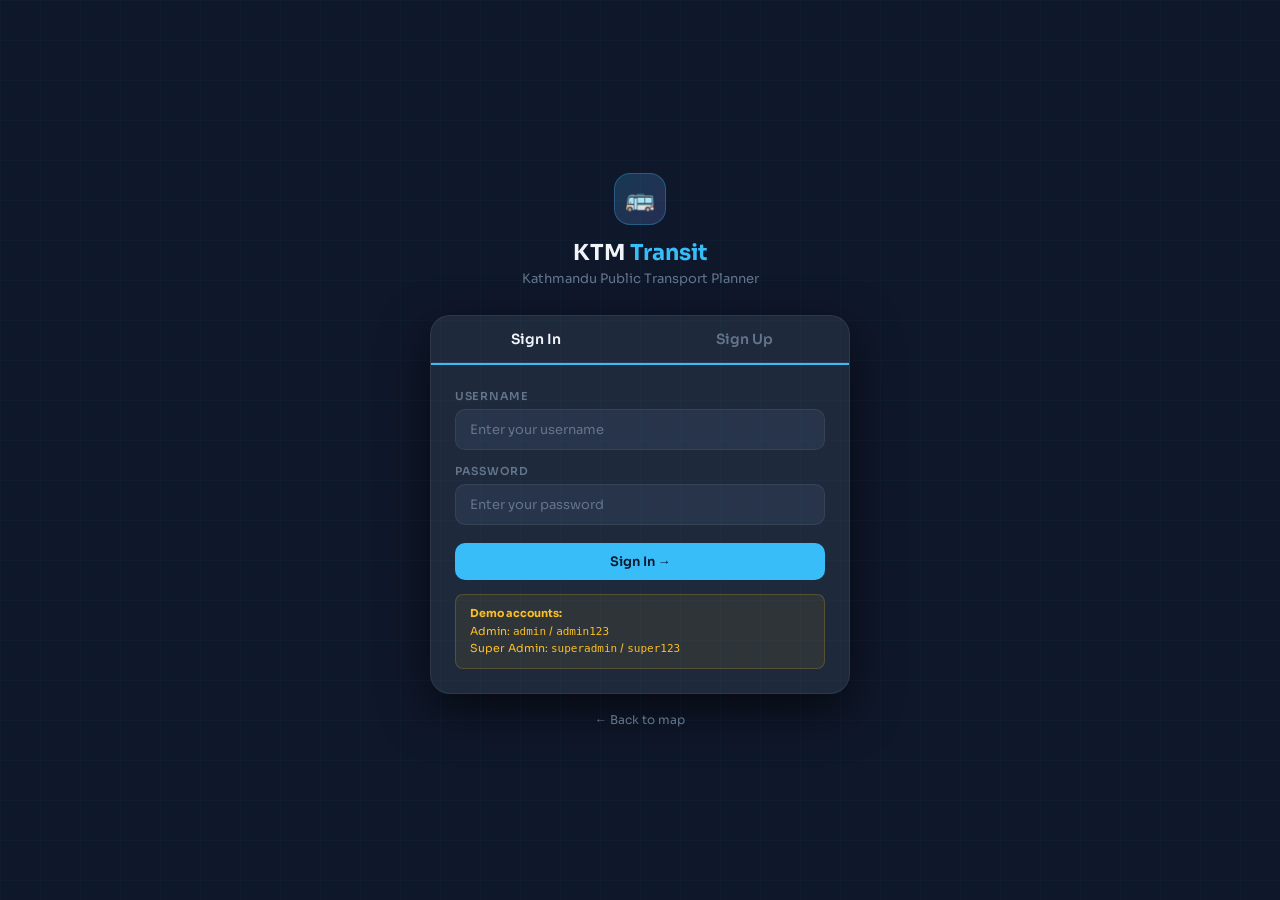
<file: pages/login.html>
<!DOCTYPE html>
<html lang="en">
<head>
  <meta charset="UTF-8">
  <meta name="viewport" content="width=device-width, initial-scale=1.0">
  <meta name="theme-color" content="#0f172a">
  <link rel="manifest" href="../manifest.json">
  <meta name="apple-mobile-web-app-capable" content="yes">
  <meta name="apple-mobile-web-app-title" content="KTM Transit">
  <link rel="apple-touch-icon" href="../assets/icons/icon-192.png">
  <link rel="icon" type="image/png" sizes="32x32" href="../assets/icons/favicon-32.png">
  <title>KTM Transit – Sign In</title>
  <link rel="stylesheet" href="../css/theme.css">
  <style>
    body {
      min-height: 100vh;
      display: flex;
      align-items: center;
      justify-content: center;
      background: var(--bg);
      padding: 16px;
      box-sizing: border-box;
    }

    body::before {
      content: '';
      position: fixed; inset: 0;
      background-image:
        linear-gradient(rgba(56,189,248,0.03) 1px, transparent 1px),
        linear-gradient(90deg, rgba(56,189,248,0.03) 1px, transparent 1px);
      background-size: 40px 40px;
      pointer-events: none;
    }

    .auth-wrap {
      width: 100%; max-width: 420px;
      animation: fadeUp 0.5s ease;
    }
    @keyframes fadeUp {
      from { opacity:0; transform:translateY(20px); }
      to   { opacity:1; transform:translateY(0); }
    }

    .brand {
      text-align: center;
      margin-bottom: 28px;
    }
    .brand-logo {
      width: 52px; height: 52px;
      background: linear-gradient(135deg, rgba(56,189,248,0.2), rgba(129,140,248,0.2));
      border: 1px solid rgba(56,189,248,0.3);
      border-radius: 16px;
      display: flex; align-items: center; justify-content: center;
      margin: 0 auto 14px;
      font-size: 24px;
    }
    .brand h1 { font-size: 22px; font-weight: 700; }
    .brand h1 span { color: var(--accent); }
    .brand p { font-size: 13px; color: var(--muted); margin-top: 4px; }

    .auth-card {
      background: var(--surface);
      border: 1px solid var(--border);
      border-radius: 20px;
      box-shadow: var(--shadow-lg);
      overflow: hidden;
    }

    .auth-tabs {
      display: flex;
      border-bottom: 1px solid var(--border);
    }
    .auth-tab {
      flex: 1; padding: 14px;
      text-align: center; font-size: 14px; font-weight: 600;
      cursor: pointer; color: var(--muted);
      transition: all 0.2s; border: none; background: none;
      font-family: 'Sora', sans-serif;
    }
    .auth-tab.active { color: var(--text); }
    .auth-tab-indicator {
      height: 2px;
      background: var(--accent);
      transition: transform 0.3s ease;
      transform: translateX(0);
    }

    .auth-body { padding: 24px; }

    .tab-pane { display: none; }
    .tab-pane.active { display: block; }

    .form-group { margin-bottom: 14px; }

    .input-row { display: flex; gap: 10px; }
    .input-row .form-group { flex: 1; min-width: 0; }

    .role-select-group { margin-bottom: 14px; }
    .role-options { display: flex; gap: 8px; }
    .role-option {
      flex: 1; padding: 10px 8px;
      border: 1px solid var(--border);
      border-radius: 10px;
      cursor: pointer;
      text-align: center;
      transition: all 0.2s;
      background: var(--surface2);
    }
    .role-option:hover { border-color: var(--border2); }
    .role-option.selected { border-color: var(--accent); background: rgba(56,189,248,0.08); }
    .role-option.selected.admin { border-color: var(--amber); background: rgba(251,191,36,0.08); }
    .role-option-icon { font-size: 18px; margin-bottom: 4px; }
    .role-option-label { font-size: 11px; font-weight: 600; color: var(--muted); }
    .role-option.selected .role-option-label { color: var(--text); }

    .back-link {
      display: block; text-align: center; margin-top: 18px;
      font-size: 12px; color: var(--muted); text-decoration: none;
    }
    .back-link:hover { color: var(--accent); }

    .error-msg {
      background: rgba(248,113,113,0.1);
      border: 1px solid rgba(248,113,113,0.25);
      color: var(--red);
      padding: 10px 14px;
      border-radius: 8px;
      font-size: 12px;
      margin-bottom: 14px;
      display: none;
    }
    .error-msg.show { display: block; }

    .note {
      background: rgba(251,191,36,0.08);
      border: 1px solid rgba(251,191,36,0.2);
      color: var(--amber);
      padding: 10px 14px;
      border-radius: 8px;
      font-size: 11px;
      margin-top: 14px;
      line-height: 1.6;
    }

    @media (max-width: 480px) {
      body { align-items: flex-start; padding-top: 24px; }

      .auth-body { padding: 18px; }

      .input-row { flex-direction: column; gap: 0; }
      .input-row .form-group { width: 100%; }

      .auth-tab { font-size: 13px; padding: 12px 8px; }

      .role-option { padding: 8px 4px; }
      .role-option-icon { font-size: 16px; }
    }
  </style>
</head>
<body>
<div class="auth-wrap">
  <div class="brand">
    <div class="brand-logo">🚌</div>
    <h1>KTM <span>Transit</span></h1>
    <p>Kathmandu Public Transport Planner</p>
  </div>

  <div class="auth-card">
    <div class="auth-tabs">
      <button class="auth-tab active" id="tabSignIn" onclick="switchTab('signin')">Sign In</button>
      <button class="auth-tab"        id="tabSignUp" onclick="switchTab('signup')">Sign Up</button>
    </div>
    <div class="auth-tab-indicator" id="tabIndicator"></div>

    <div class="auth-body">

      <div class="tab-pane active" id="paneSignin">
        <div class="error-msg" id="signinError"></div>
        <div class="form-group">
          <label class="input-label">Username</label>
          <input class="input" type="text" id="siUsername" placeholder="Enter your username" autocomplete="username">
        </div>
        <div class="form-group">
          <label class="input-label">Password</label>
          <input class="input" type="password" id="siPassword" placeholder="Enter your password" autocomplete="current-password">
        </div>
        <button class="btn btn-primary btn-full" onclick="doSignIn()" style="margin-top:4px">Sign In →</button>

        <div class="note">
          <strong>Demo accounts:</strong><br>
          Admin: <code>admin</code> / <code>admin123</code><br>
          Super Admin: <code>superadmin</code> / <code>super123</code>
        </div>
      </div>

      <div class="tab-pane" id="paneSignup">
        <div class="error-msg" id="signupError"></div>
        <div class="input-row">
          <div class="form-group">
            <label class="input-label">Full Name</label>
            <input class="input" type="text" id="suName" placeholder="Your name" autocomplete="name">
          </div>
          <div class="form-group">
            <label class="input-label">Username</label>
            <input class="input" type="text" id="suUsername" placeholder="Choose username" autocomplete="username">
          </div>
        </div>
        <div class="form-group">
          <label class="input-label">Password</label>
          <input class="input" type="password" id="suPassword" placeholder="Create password (min 6 chars)" autocomplete="new-password">
        </div>

        <div class="role-select-group">
          <label class="input-label">Account type</label>
          <div class="role-options">
            <div class="role-option selected" id="roleUser" onclick="selectRole('user')">
              <div class="role-option-icon">🗺️</div>
              <div class="role-option-label">User</div>
            </div>
            <div class="role-option" id="roleAdmin" onclick="selectRole('admin')">
              <div class="role-option-icon">🚌</div>
              <div class="role-option-label">Admin</div>
            </div>
          </div>
        </div>

        <button class="btn btn-primary btn-full" onclick="doSignUp()">Create Account →</button>

        <div class="note">
          Admin accounts require Super Admin approval before route mapping access is granted.
        </div>
      </div>

    </div>
  </div>

  <a class="back-link" href="../index.html">← Back to map</a>
</div>

<div class="toast" id="toast"></div>

<script src="../js/db.js"></script>
<script src="../js/pwa.js"></script>
<script type="module">
  import { supabase } from '../js/supabase.js';
  window.sb = supabase;

  window.dispatchEvent(new Event('supabase-ready'));
</script>
<script>
let selectedSignUpRole = 'user';

document.addEventListener('DOMContentLoaded', async () => {
  const session = getSession();
  if (session) {
    const params = new URLSearchParams(window.location.search);
    const next = params.get('next') || '../index.html';
    window.location.href = next;
  }
});

function switchTab(tab) {
  const isSignin = tab === 'signin';
  document.getElementById('tabSignIn').classList.toggle('active', isSignin);
  document.getElementById('tabSignUp').classList.toggle('active', !isSignin);
  document.getElementById('paneSignin').classList.toggle('active', isSignin);
  document.getElementById('paneSignup').classList.toggle('active', !isSignin);
  document.getElementById('tabIndicator').style.transform = isSignin ? 'translateX(0)' : 'translateX(100%)';
}

function selectRole(role) {
  selectedSignUpRole = role;
  document.getElementById('roleUser').classList.toggle('selected', role==='user');
  document.getElementById('roleAdmin').classList.toggle('selected', role==='admin');
  document.getElementById('roleAdmin').classList.toggle('admin', role==='admin');
}

async function doSignIn() {
  const username = document.getElementById('siUsername').value.trim();
  const password = document.getElementById('siPassword').value;
  const errEl    = document.getElementById('signinError');

  if (!username || !password) {
    showErr(errEl, 'Please fill in all fields'); return;
  }


  const sb = await waitForSupabase();


  const { data: user, error } = await sb
    .from('users')
    .select('*')
    .eq('username', username)
    .maybeSingle();

  if (error || !user) { showErr(errEl, 'Invalid username or password'); return; }


  if (user.password_hash !== password) { showErr(errEl, 'Invalid username or password'); return; }

  setSession({ username: user.username, name: user.name, role: user.role, userId: user.id });
  showToast('Welcome back, ' + (user.name || user.username) + '!', 'success');

  setTimeout(() => {
    const params = new URLSearchParams(window.location.search);
    const next = params.get('next');
    if (next) { window.location.href = next; return; }
    if (user.role === 'superadmin') window.location.href = 'superadmin.html';
    else if (user.role === 'admin') window.location.href = 'admin.html';
    else window.location.href = '../index.html';
  }, 800);
}

async function doSignUp() {
  const name     = document.getElementById('suName').value.trim();
  const username = document.getElementById('suUsername').value.trim();
  const password = document.getElementById('suPassword').value;
  const errEl    = document.getElementById('signupError');

  if (!name || !username || !password) { showErr(errEl, 'Please fill in all fields'); return; }
  if (password.length < 6)             { showErr(errEl, 'Password must be at least 6 characters'); return; }
  if (!/^[a-zA-Z0-9_]+$/.test(username)) { showErr(errEl, 'Username: letters, numbers and _ only'); return; }

  const sb = await waitForSupabase();

  const { data: existing } = await sb
    .from('users')
    .select('id')
    .eq('username', username)
    .maybeSingle()

  if (existing) { showErr(errEl, 'Username already taken'); return; }

  const role = selectedSignUpRole === 'admin' ? 'pending_admin' : 'user';
  const { data: newUser, error } = await sb
  .from('users')
  .insert({ username, name, password_hash: password, role })
  .select()
  .single()

if (error) { showErr(errEl, 'Could not create account'); return; }

if (role === 'pending_admin') {
  showToast('Account created! Awaiting Super Admin approval.', 'warn')
  setTimeout(() => switchTab('signin'), 1500)
} else {
  setSession({ username: newUser.username, name: newUser.name, role: newUser.role, userId: newUser.id })
  showToast('Account created! Welcome!', 'success')
  setTimeout(() => window.location.href = '../index.html', 800)
}
}

function waitForSupabase() {
  return new Promise(resolve => {
    if (window.sb) { resolve(window.sb); return; }
    window.addEventListener('supabase-ready', () => resolve(window.sb), { once: true });
  });
}

function showErr(el, msg) {
  el.textContent = msg;
  el.classList.add('show');
  setTimeout(() => el.classList.remove('show'), 3500);
}

document.addEventListener('keypress', e => {
  if (e.key !== 'Enter') return;
  const pane = document.querySelector('.tab-pane.active').id;
  if (pane === 'paneSignin') doSignIn();
  else doSignUp();
});
</script>
</body>
</html>
</file>
<file: css/theme.css>
@import url('https://fonts.googleapis.com/css2?family=Sora:wght@300;400;500;600;700&family=JetBrains+Mono:wght@400;600&display=swap');

:root {
  /* Surfaces */
  --bg:        #0f172a;
  --surface:   #1e293b;
  --surface2:  #273449;
  --faint:     #334155;

  /* Borders */
  --border:    rgba(255,255,255,0.07);
  --border2:   rgba(255,255,255,0.13);

  /* Accents */
  --accent:    #38bdf8;
  --accent2:   #818cf8;
  --green:     #34d399;
  --red:       #f87171;
  --amber:     #fbbf24;
  --orange:    #fb923c;

  /* Text */
  --text:      #f1f5f9;
  --muted:     #64748b;
  --subtle:    #94a3b8;

  /* Layout */
  --radius:    16px;
  --radius-sm: 10px;
  --shadow:    0 8px 32px rgba(0,0,0,0.45);
  --shadow-lg: 0 16px 48px rgba(0,0,0,0.6);

  /* Roles */
  --role-user:       #38bdf8;
  --role-admin:      #fbbf24;
  --role-superadmin: #f472b6;
}

* { margin: 0; padding: 0; box-sizing: border-box; }

body {
  font-family: 'Sora', sans-serif;
  background: var(--bg);
  color: var(--text);
  -webkit-font-smoothing: antialiased;
}

::-webkit-scrollbar { width: 4px; height: 4px; }
::-webkit-scrollbar-track { background: transparent; }
::-webkit-scrollbar-thumb { background: var(--faint); border-radius: 2px; }

.mono { font-family: 'JetBrains Mono', monospace; }
.muted { color: var(--muted); }
.accent { color: var(--accent); }

.toast {
  position: fixed;
  bottom: 70px;
  left: 50%;
  transform: translateX(-50%) translateY(20px);
  background: var(--surface2);
  border: 1px solid var(--border);
  color: var(--text);
  padding: 10px 20px;
  border-radius: 10px;
  font-size: 12px;
  box-shadow: var(--shadow);
  opacity: 0;
  transition: all 0.3s ease;
  z-index: 9999;
  pointer-events: none;
  white-space: nowrap;
}
.toast.show  { opacity: 1; transform: translateX(-50%) translateY(0); }
.toast.success { border-color: rgba(52,211,153,0.4); color: var(--green); }
.toast.error   { border-color: rgba(248,113,113,0.4); color: var(--red); }
.toast.warn    { border-color: rgba(251,191,36,0.4);  color: var(--amber); }

.role-badge {
  display: inline-flex;
  align-items: center;
  gap: 5px;
  padding: 3px 10px;
  border-radius: 20px;
  font-size: 11px;
  font-weight: 600;
  letter-spacing: 0.5px;
}
.role-badge.user       { background: rgba(56,189,248,0.12);  color: var(--role-user);       border: 1px solid rgba(56,189,248,0.25); }
.role-badge.admin      { background: rgba(251,191,36,0.12);  color: var(--role-admin);      border: 1px solid rgba(251,191,36,0.25); }
.role-badge.superadmin { background: rgba(244,114,182,0.12); color: var(--role-superadmin); border: 1px solid rgba(244,114,182,0.25); }

.btn {
  display: inline-flex;
  align-items: center;
  justify-content: center;
  gap: 7px;
  padding: 10px 20px;
  border: none;
  border-radius: var(--radius-sm);
  font-size: 13px;
  font-weight: 600;
  font-family: 'Sora', sans-serif;
  cursor: pointer;
  transition: all 0.2s;
}
.btn:active { transform: scale(0.97); }
.btn-primary   { background: var(--accent);  color: #0f172a; }
.btn-primary:hover   { background: #7dd3fc; }
.btn-secondary { background: var(--faint);   color: var(--text); }
.btn-secondary:hover { background: var(--surface2); }
.btn-danger    { background: rgba(248,113,113,0.15); color: var(--red); border: 1px solid rgba(248,113,113,0.2); }
.btn-danger:hover    { background: rgba(248,113,113,0.25); }
.btn-success   { background: var(--green); color: #0f172a; }
.btn-success:hover   { background: #6ee7b7; }
.btn-amber     { background: var(--amber); color: #0f172a; }
.btn-amber:hover     { background: #fcd34d; }
.btn-ghost     { background: none; border: 1px solid var(--border2); color: var(--text); }
.btn-ghost:hover     { background: var(--faint); }
.btn-full { width: 100%; }
.btn-sm { padding: 7px 14px; font-size: 12px; }

.input {
  width: 100%;
  padding: 11px 14px;
  border: 1px solid var(--border);
  border-radius: var(--radius-sm);
  font-size: 13px;
  font-family: 'Sora', sans-serif;
  color: var(--text);
  background: var(--surface2);
  outline: none;
  transition: border-color 0.2s, box-shadow 0.2s;
}
.input::placeholder { color: var(--muted); }
.input:focus {
  border-color: var(--accent);
  box-shadow: 0 0 0 3px rgba(56,189,248,0.1);
}
.input-label {
  display: block;
  font-size: 11px;
  font-weight: 600;
  color: var(--muted);
  text-transform: uppercase;
  letter-spacing: 0.7px;
  margin-bottom: 6px;
}

.card {
  background: var(--surface);
  border: 1px solid var(--border);
  border-radius: var(--radius);
  box-shadow: var(--shadow);
}

.topnav {
  display: flex;
  align-items: center;
  justify-content: space-between;
  padding: 0 24px;
  height: 56px;
  background: var(--surface);
  border-bottom: 1px solid var(--border);
  position: sticky;
  top: 0;
  z-index: 100;
}
.topnav-brand {
  display: flex;
  align-items: center;
  gap: 10px;
  font-size: 15px;
  font-weight: 700;
  color: var(--text);
  text-decoration: none;
}
.topnav-brand span { color: var(--accent); }
.topnav-links { display: flex; align-items: center; gap: 8px; }
.topnav-link {
  padding: 6px 12px;
  border-radius: 8px;
  font-size: 13px;
  color: var(--muted);
  text-decoration: none;
  transition: all 0.2s;
}
.topnav-link:hover { background: var(--faint); color: var(--text); }
.topnav-link.active { background: var(--faint); color: var(--text); }
.topnav-right { display: flex; align-items: center; gap: 10px; }
</file>
